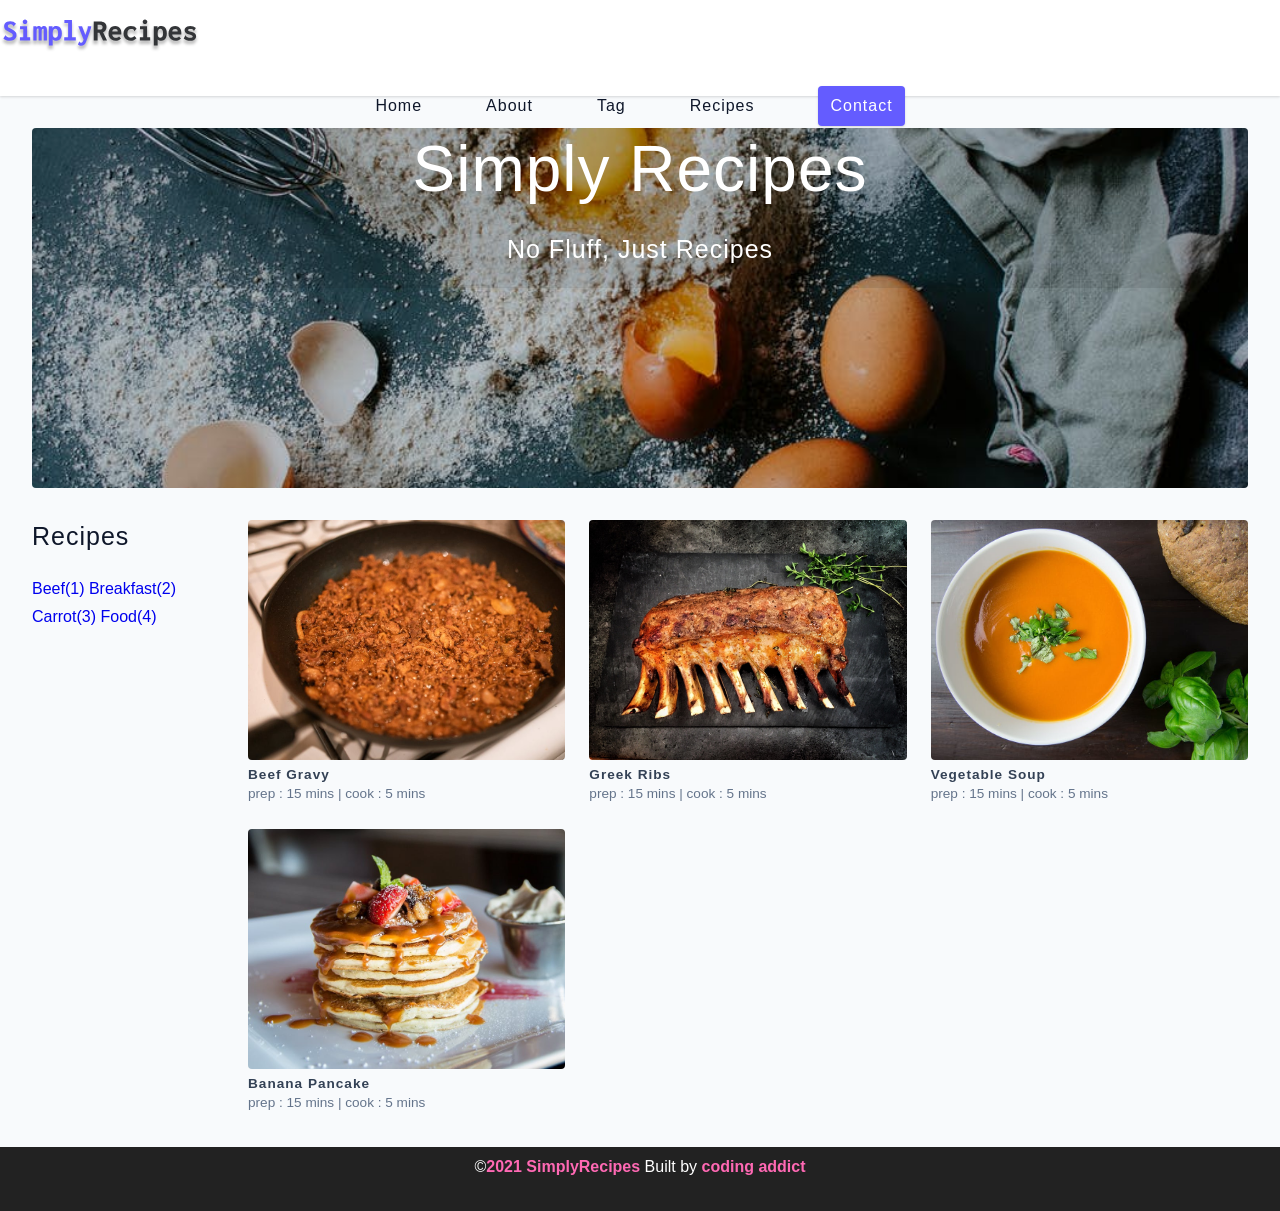
<file: starter/index.html>
<!DOCTYPE html>
<html lang="en">
  <head>
    <meta charset="UTF-8" />
    <meta http-equiv="X-UA-Compatible" content="IE=edge" />
    <meta name="viewport" content="width=device-width, initial-scale=1.0" />
    <title>Simply Recipes || Starter</title>
    <!-- favicon -->
    <link rel="shortcut icon" href="./assets/favicon.ico" type="image/x-icon" />
    <!-- normalize -->
    <link rel="stylesheet" href="./css/normalize.css" />
    <!-- font-awesome -->
    <link
      rel="stylesheet"
      href="https://cdnjs.cloudflare.com/ajax/libs/font-awesome/5.14.0/css/all.min.css"
    />
    <!-- main css -->
    <link rel="stylesheet" href="./css/main.css" />
  </head>
  <body>
    <nav class="navbar">
      <div class="nav-center"></div>
      <div class="nav-header">
        <a href="index.html" class="nav-logo">
          <img src="./assets/logo.svg" alt="Simply Recipes">
        </a>
       <button type="button" class="nav-toggle btn">
         <i class="fas fa-align-justify"></i>
       </button>


      </div>
      <div class="nav-links">
        <a href="index.html" class="nav-link">Home</a>
        <a href="about.html" class="nav-link">About</a>
        <a href="tags.html" class="nav-link">Tag</a>
        <a href="recipes.html" class="nav-link">Recipes</a>
        <div class="nav-link contact-link">
          <a href="contact.html" class="btn">contact</a>
          
        </div>
      </div>
    </nav>
     <main class="page">
      <header class="hero">
        <div class="hero-container">
          <div class="hero-text">
            <center>
            <h1>Simply Recipes</h1>
            <h4>no fluff, just recipes</h4>
            </center>
          </div>
        </div>
      </header>
      <section class="recipes-container">
        <div class="tags-container">
          <h4>recipes</h4>
          <div class="tag-list">
            <a href="tag-template.html">Beef(1)</a>
            <a href="tag-template.html">Breakfast(2)</a>
            <a href="tag-template.html">Carrot(3)</a>
            <a href="tag-template.html">Food(4)</a>
          </div>
        </div>
         <div class="recipe-list">
          <a href="single-recipe.html" class="recipe">
            <img src="./assets/recipes/recipe-1.jpeg" alt="food" class="img recipe-img">
            <h5>Beef gravy</h5>
            <p>prep : 15 mins | cook : 5 mins</p>
          </a>
          <a href="single-recipe.html" class="recipe">
            <img src="./assets/recipes/recipe-2.jpeg" alt="food" class="img recipe-img">
            <h5>Greek ribs</h5>
            <p>prep : 15 mins | cook : 5 mins</p>
          </a>
          <a href="single-recipe.html" class="recipe">
            <img src="./assets/recipes/recipe-3.jpeg" alt="food" class="img recipe-img">
            <h5>Vegetable soup</h5>
            <p>prep : 15 mins | cook : 5 mins</p>
          </a>
          <a href="single-recipe.html" class="recipe">
            <img src="./assets/recipes/recipe-4.jpeg" alt="food" class="img recipe-img">
            <h5>Banana pancake</h5>
            <p>prep : 15 mins | cook : 5 mins</p>
          </a>
          
         </div>
      </section>
  <!-- page content -->
</main>

<footer class="page-footer">
  <p>&copy;<span id="date">2021</span>
    <span class="footer-logo">SimplyRecipes</span>
    Built by <a href="https://www.geeksforgeeks.org/">coding addict</a>
  </p>
</footer>
    <script src="./js/app.js"></script>
  </body>
</html>
</file>
<file: starter/css/main.css>
*,
::after,
::before {
  box-sizing: border-box;
}
/* fonts */

@import url('https://fonts.googleapis.com/css2?family=Roboto:wght@400;500;600&family=Montserrat&display=swap');
html {
  font-size: 100%;
} /*16px*/

:root {
  /* colors */
  --primary-100: #e2e0ff;
  --primary-200: #c1beff;
  --primary-300: #a29dff;
  --primary-400: #837dff;
  --primary-500: #645cff;
  --primary-600: #504acc;
  --primary-700: #3c3799;
  --primary-800: #282566;
  --primary-900: #141233;

  /* grey */
  --grey-50: #f8fafc;
  --grey-100: #f1f5f9;
  --grey-200: #e2e8f0;
  --grey-300: #cbd5e1;
  --grey-400: #94a3b8;
  --grey-500: #64748b;
  --grey-600: #475569;
  --grey-700: #334155;
  --grey-800: #1e293b;
  --grey-900: #0f172a;
  /* rest of the colors */
  --black: #222;
  --white: #fff;
  --red-light: #f8d7da;
  --red-dark: #842029;
  --green-light: #d1e7dd;
  --green-dark: #0f5132;

  /* fonts  */
  --headingFont: 'Roboto', sans-serif;
  --bodyFont: 'Nunito', sans-serif;
  --smallText: 0.7em;
  /* rest of the vars */
  --backgroundColor: var(--grey-50);
  --textColor: var(--grey-900);
  --borderRadius: 0.25rem;
  --letterSpacing: 1px;
  --transition: 0.3s ease-in-out all;
  --max-width: 1120px;
  --fixed-width: 600px;

  /* box shadow*/
  --shadow-1: 0 1px 3px 0 rgba(0, 0, 0, 0.1), 0 1px 2px 0 rgba(0, 0, 0, 0.06);
  --shadow-2: 0 4px 6px -1px rgba(0, 0, 0, 0.1),
    0 2px 4px -1px rgba(0, 0, 0, 0.06);
  --shadow-3: 0 10px 15px -3px rgba(0, 0, 0, 0.1),
    0 4px 6px -2px rgba(0, 0, 0, 0.05);
  --shadow-4: 0 20px 25px -5px rgba(0, 0, 0, 0.1),
    0 10px 10px -5px rgba(0, 0, 0, 0.04);
}

body {
  background: var(--backgroundColor);
  font-family: var(--bodyFont);
  font-weight: 400;
  line-height: 1.75;
  color: var(--textColor);
}

p {
  margin-top: 0;
  margin-bottom: 1.5rem;
  max-width: 40em;
}

h1,
h2,
h3,
h4,
h5 {
  margin: 0;
  margin-bottom: 1.38rem;
  font-family: var(--headingFont);
  font-weight: 400;
  line-height: 1.3;
  text-transform: capitalize;
  letter-spacing: var(--letterSpacing);
}

h1 {
  margin-top: 0;
  font-size: 3.052rem;
}

h2 {
  font-size: 2.441rem;
}

h3 {
  font-size: 1.953rem;
}

h4 {
  font-size: 1.563rem;
}

h5 {
  font-size: 1.25rem;
}

small,
.text-small {
  font-size: var(--smallText);
}

a {
  text-decoration: none;
}
ul {
  list-style-type: none;
  padding: 0;
}

.img {
  width: 100%;
  display: block;
  object-fit: cover;
}
/* buttons */

.btn {
  cursor: pointer;
  color: var(--white);
  background: var(--primary-500);
  border: transparent;
  border-radius: var(--borderRadius);
  letter-spacing: var(--letterSpacing);
  padding: 0.375rem 0.75rem;
  box-shadow: var(--shadow-1);
  transition: var(--transtion);
  text-transform: capitalize;
  display: inline-block;
}
.btn:hover {
  background: var(--primary-700);
  box-shadow: var(--shadow-3);
}
.btn-hipster {
  color: var(--primary-500);
  background: var(--primary-200);
}
.btn-hipster:hover {
  color: var(--primary-200);
  background: var(--primary-700);
}
.btn-block {
  width: 100%;
}

/* alerts */
.alert {
  padding: 0.375rem 0.75rem;
  margin-bottom: 1rem;
  border-color: transparent;
  border-radius: var(--borderRadius);
}

.alert-danger {
  color: var(--red-dark);
  background: var(--red-light);
}
.alert-success {
  color: var(--green-dark);
  background: var(--green-light);
}
/* form */

.form {
  width: 90vw;
  max-width: var(--fixed-width);
  background: var(--white);
  border-radius: var(--borderRadius);
  box-shadow: var(--shadow-2);
  padding: 2rem 2.5rem;
  margin: 3rem auto;
}
.form-label {
  display: block;
  font-size: var(--smallText);
  margin-bottom: 0.5rem;
  text-transform: capitalize;
  letter-spacing: var(--letterSpacing);
}
.form-input,
.form-textarea {
  width: 100%;
  padding: 0.375rem 0.75rem;
  border-radius: var(--borderRadius);
  background: var(--backgroundColor);
  border: 1px solid var(--grey-200);
}

.form-row {
  margin-bottom: 1rem;
}

.form-textarea {
  height: 7rem;
}
::placeholder {
  font-family: inherit;
  color: var(--grey-400);
}
.form-alert {
  color: var(--red-dark);
  letter-spacing: var(--letterSpacing);
  text-transform: capitalize;
}
/* alert */

@keyframes spinner {
  to {
    transform: rotate(360deg);
  }
}

.loading {
  width: 6rem;
  height: 6rem;
  border: 5px solid var(--grey-400);
  border-radius: 50%;
  border-top-color: var(--primary-500);
  animation: spinner 0.6s linear infinite;
}
.loading {
  margin: 0 auto;
}
/* title */

.title {
  text-align: center;
}

.title-underline {
  background: var(--primary-500);
  width: 7rem;
  height: 0.25rem;
  margin: 0 auto;
  margin-top: -1rem;
}

/*
=============== 
Navbar
===============
*/
.navbar {
  background: var(--white);
  width: 100%;
  box-shadow: var(--shadow-1);
}

.nav-center {
  width: 90vw;
  max-width: var(--max-width);
  margin: 0 auto;
}

.nav-header {
  display: flex;
  justify-content: space-between;
  align-items: center;
  padding: 1rem 0;
}

.nav-logo img {
  width: 200px;
}

.nav-toggle {
  font-size: 1.5rem;
  background: transparent;
  border: none;
  cursor: pointer;
  display: none; /* hide on desktop */
}

.nav-links {
  display: flex;
  justify-content: center;
  gap: 2rem;
  align-items: center;
}

.nav-link {
  text-transform: capitalize;
  color: var(--grey-900);
  letter-spacing: var(--letterSpacing);
  padding: 0.5rem 1rem;
  transition: var(--transition);
}

.nav-link:hover {
  color: var(--primary-500);
}

/* MOBILE VIEW */
@media (max-width: 768px) {
  .nav-toggle {
    display: block; /* show toggle */
  }

  .nav-links {
    position: absolute;
    top: 6rem; /* below header */
    left: 0;
    width: 100%;
    background: var(--white);
    flex-direction: column;
    align-items: center;
    gap: 0;
    display: none; /* hidden by default */
  }

  .nav-links.show {
    display: flex; /* show when toggle clicked */
  }

  .nav-link {
    padding: 1rem;
    width: 100%;
    text-align: center;
    border-bottom: 1px solid var(--grey-200);
  }
}
@media screen and (min-width:992px) {
  .nav-btn{
    display: none;
  }
  .navbar{
    height:6rem;
  }

}
.page-footer {
  background: var(--black); /* test color */
  color: var(--white);
  text-align: center;
  padding: 1rem 0;
}

.page-footer a,span {
  color: #ff69b4; /* pink */
  text-decoration: none;
  font-weight: bold;
}


@media screen and (min-width: 992px) {
  .page-footer {
    height: 4rem;
    display: flex;
    align-items: center;
    justify-content: center;
  }
}

/* =======================
   PAGE CONTENT
======================= */
.page {
  min-height: calc(100vh - 8rem); /* space for navbar + footer */
  padding: 2rem;
}
  
.hero {
  height: 40vh;
  background: url('../assets/recipes/main.jpeg') center/cover no-repeat;
  margin-bottom: 2rem;
  border-radius: var(--borderRadius);
  position: relative;
}


.hero-container{
  position: absolute;
  width: 100%;
  top: 0;
  left: 0;
  background: rgba(0, 0, 0, 0.09);
  border-radius: var(--borderRadius);
  display: flex;
  align-items: center;
  justify-content: center;
}


.hero-text{
  text-align: center;
  color: var(--white);
}

@media screen and (min-width:760px){
  .hero-text h1{
    font-size: 4rem;
  }
}



.recipes-container{
  display: grid;
  gap:2rem 1rem;
  
}

.tags-container{

  order:1;
  display:flex;
  flex-direction: column;
  padding-bottom: 3rem;
}
.recipes-list{
  display:grid;
  gap:2rem 1rem;
  padding-bottom: 3rem;
  
}



.tags-container{
  margin-bottom: 0.5rem;
  font-weight: 500;
}

.tags-list{
  display: grid;
  grid-template-columns: 1fr 1fr 1fr;
}

.tags-list a{
  text-decoration: capitalize;
  display:block;
  color: var(--grey-500);
  transition: var(--transition);
}


.tags-list a:hover{
  color:var(--primary-500)
}


.recipe-img{
  height:15rem;
  border-radius: var(--borderRadius);
  margin-bottom: 1rem;
}
.recipe {
  display: block;
  text-decoration: none;
  color: var(--grey-900);
}

.recipe-img {
  width: 100%;
  aspect-ratio: 4/3; /* keeps uniform image ratio */
  object-fit: cover;
  border-radius: var(--borderRadius);
  margin-bottom: 0.5rem;
}

.recipe h5 {
  margin-bottom: 0.25rem;
  font-size: 1rem;
  font-weight: 600;
}

.recipe p {
  font-size: 0.85rem;
  color: var(--grey-500);
  margin: 0;
}


.recipe h5{
  margin-bottom:0;
  line-height: 1;
  color:var(--grey-700);
}

.radius p{
  margin-bottom: 0;
  line-height:1;
  margin-top: 0.5rem;
  color:var(--grey-500);
  letter-spacing: var(--letterSpacing);
}

@media screen and (min-width:576px){
  .recipes-list{
    grid-template-columns: 1fr 1fr ;
  }
  .recipe-list {
  display: grid;
  grid-template-columns: repeat(auto-fit, minmax(250px, 1fr));
  gap: 1.5rem; /* spacing between cards */
}

 
}
@media screen and (min-width:576px){
  .recipes-container{
    grid-template-columns: 200px 1fr;
  }
  .recipe p{
    font-size: 0.85rem;
  }

  .tags-container{
    order: 0;
  }
  .tags-container{
    grid-template-columns: 1fr;
  }
  
}
@media screen and (min-width:576px){
  .recipe.list{
    grid-template-columns: 1fr 1fr 1fr;
  }
  .recipe h5{
    font-size: 0.85rem;
  }

}
</file>
